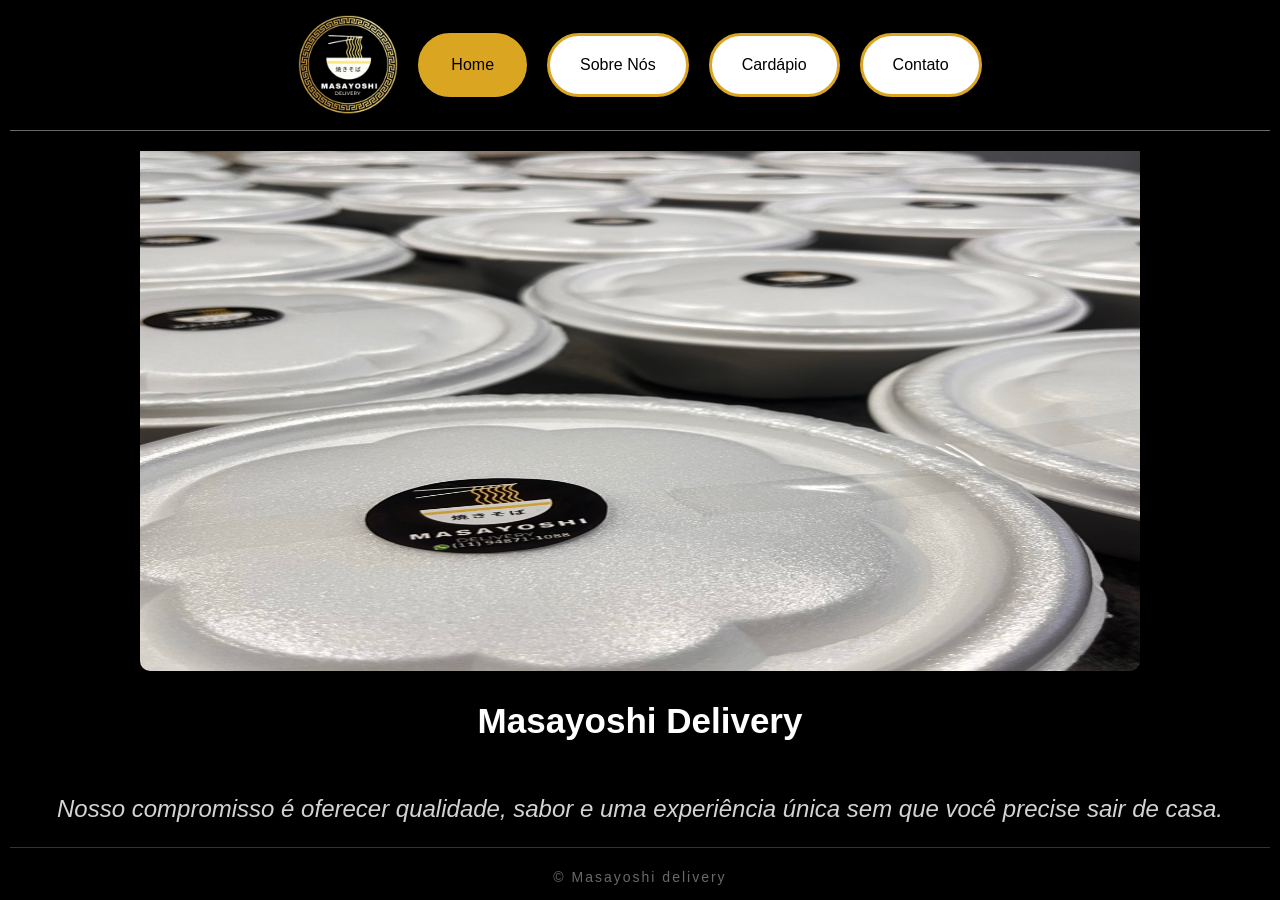
<file: index.html>
<!DOCTYPE html>
<html lang="en">
<head>
    <meta charset="UTF-8">
    <meta name="viewport" content="width=device-width, initial-scale=1.0">
    
    <link rel="stylesheet" href="style/footer.css">
    <link rel="stylesheet" href="style/index.css">
    <link rel="stylesheet" href="style/header.css">
    <link rel="stylesheet" href="style/botao.css">
    
    <link rel="shortcut icon" href="images/favicon.ico" type="image/x-icon">


    
    <title>Home</title>
</head>


    <body>
    <header>
        <img class="logo" src="images/Logo.png" alt="Logo do Masayoshi Delivery">

        
        <nav>
            <a href="index.html" class="botao ativo">Home</a>
            <a href="pages/sobre_nos.html" class="botao">Sobre Nós</a>
            <a href="pages/cardapio.html" class="botao">Cardápio</a>
            <a href="pages/contato.html" class="botao">Contato</a>
        </nav>

    </header>

    <img src="images/Pedidos.jpg" alt="Imagem pedidos" class="pedidos" id="pedidos">

    <div class="loja">
        <h3> Masayoshi Delivery </h3>
    </div>

    <div class="slogan">
        <p>
         Nosso compromisso é oferecer qualidade, sabor e uma experiência única
        sem que você precise sair de casa.
        </p>
    </div>

    <footer> &copy;  Masayoshi delivery</footer>

    
</body>
</html>
</file>
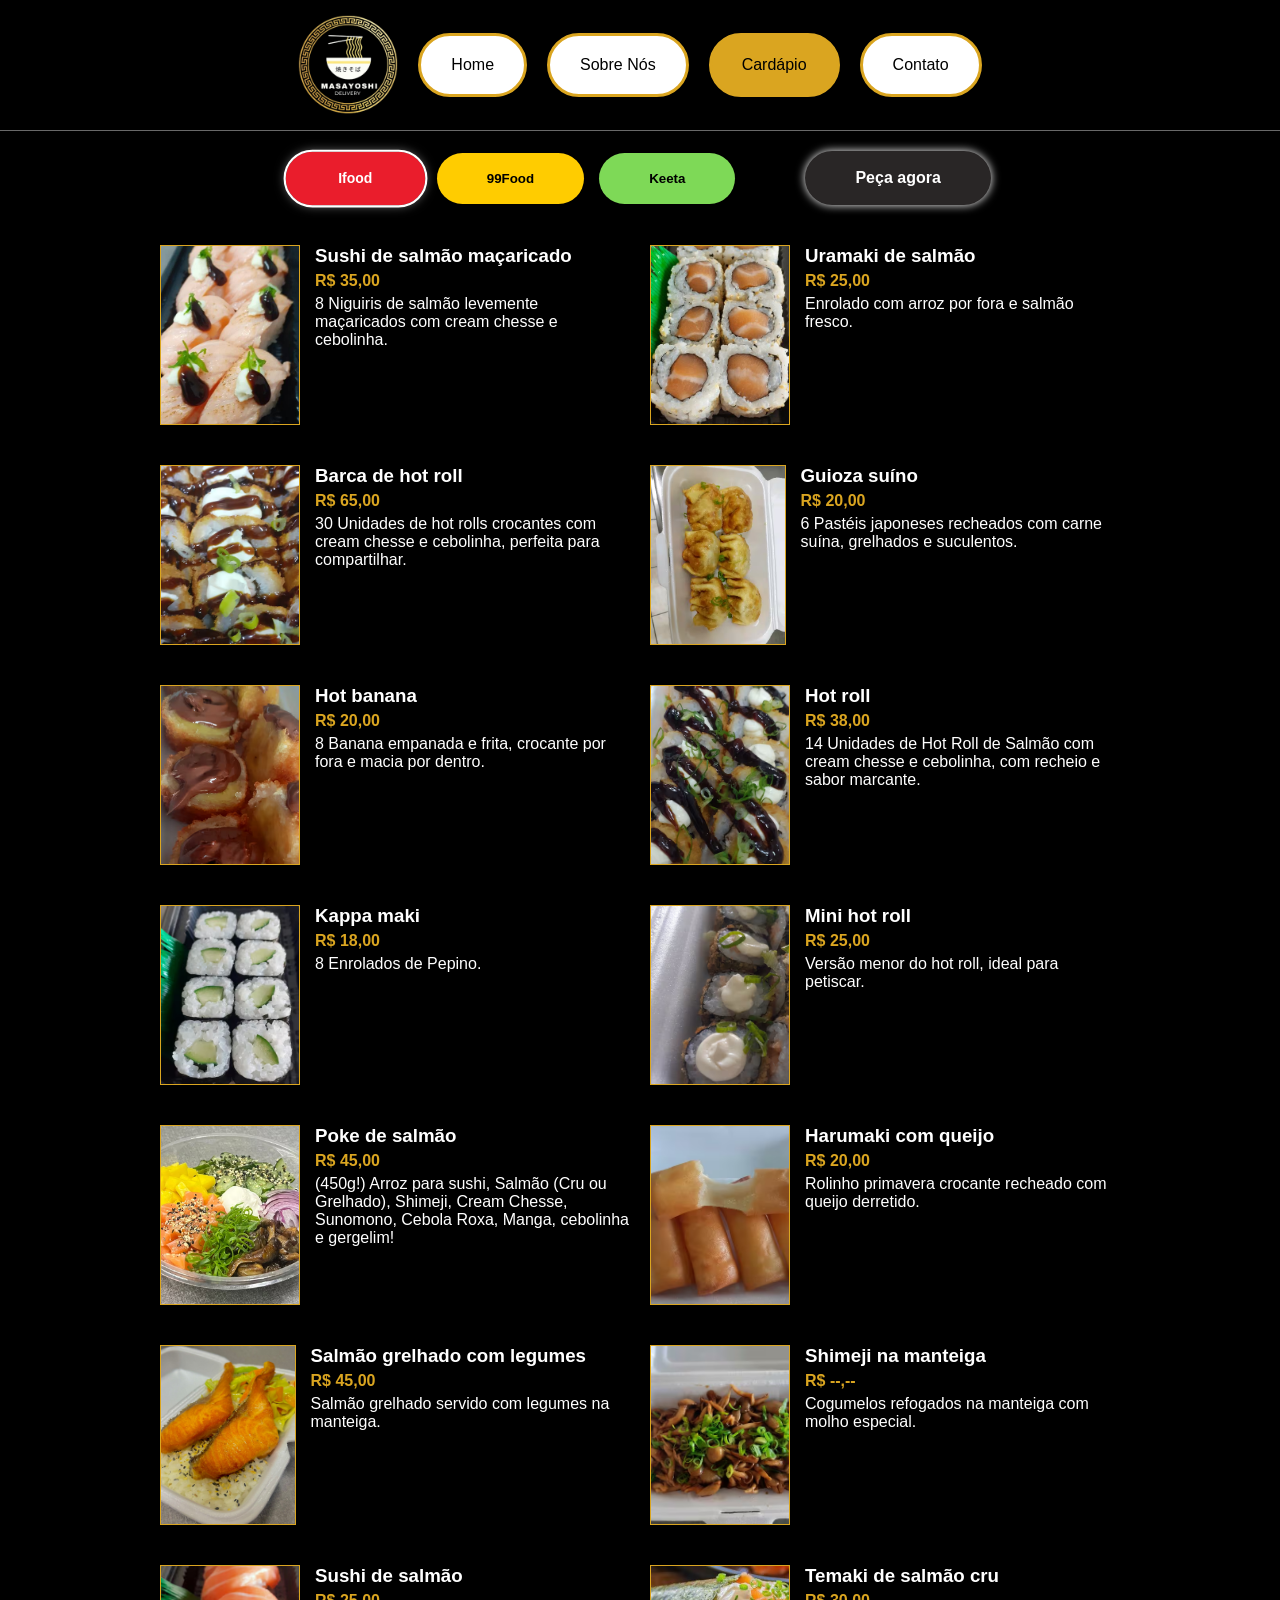
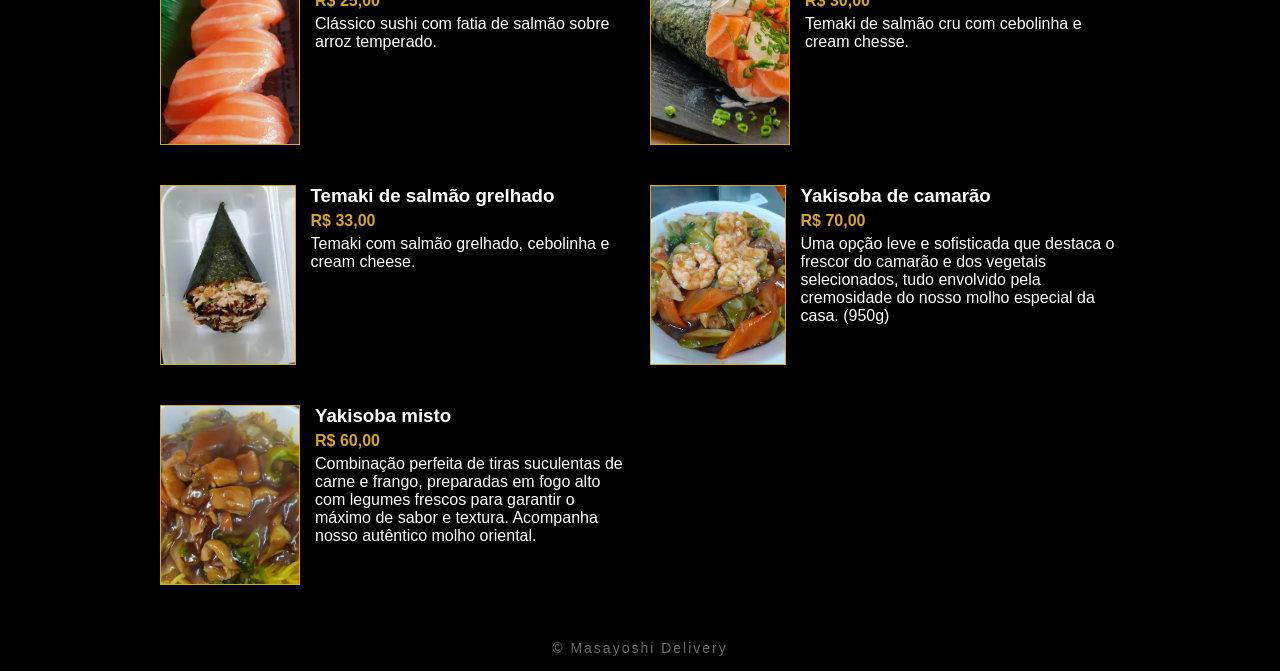
<file: pages/cardapio.html>
<!DOCTYPE html>
<html lang="pt-br">
<head>
    <meta charset="UTF-8">
    <meta name="viewport" content="width=device-width, initial-scale=1.0">

    <link rel="stylesheet" href="../style/cardapio.css">
    <link rel="stylesheet" href="../style/footer.css">
    <link rel="stylesheet" href="../style/botao.css">
    <link rel="stylesheet" href="../style/header.css">

    <link rel="shortcut icon" href="../images/favicon.ico" type="image/x-icon">
    
    <title>Cardápio</title>
</head>

<body>

    <!-- HEADER -->
    <header>
        <img class="logo" src="../images/Logo.png" alt="Logo do Masayoshi Delivery">

        <nav>
            <a href="../index.html" class="botao">Home</a>
            <a href="sobre_nos.html" class="botao">Sobre Nós</a>
            <a href="cardapio.html" class="botao ativo">Cardápio</a>
            <a href="contato.html" class="botao">Contato</a>
        </nav>
    </header>


    <div class="botoes-cardapio">
    
    <div class="grupo-botoes">
        <button class="btn ifood ativo" onclick="mostrar('ifood', this)">Ifood</button>
        <button class="btn food99" onclick="mostrar('food99', this)">99Food</button>
        <button class="btn keeta" onclick="mostrar('keeta', this)">Keeta</button>

    </div>

        <a href="../pages/contato.html" class="btn pedir">Peça agora</a>

    </div>

    <!-- ========================= -->
    <!-- 🍣 CARDÁPIO IFOOD -->
    <!-- ========================= -->
    <div id="ifood" class="cardapio">

        <div class="item">
            <img src="../images/imagens_ifood/sushi de salmao maçaricado.jpg" class="imagens_cardapio">
            <div class="info">
                <div class="topo">
                    <h3>Sushi de salmão maçaricado</h3>
                    <span class="preco">R$ 35,00</span>
                </div>
                <p>8 Niguiris de salmão levemente maçaricados com cream chesse e cebolinha.</p>
            </div>
        </div>

        <div class="item">
            <img src="../images/imagens_ifood/urumaki de salmao.jpg" class="imagens_cardapio">
            <div class="info">
                <div class="topo">
                    <h3>Uramaki de salmão</h3>
                    <span class="preco">R$ 25,00</span>
                </div>
                <p>Enrolado com arroz por fora e salmão fresco.</p>
            </div>
        </div>

        <div class="item">
            <img src="../images/imagens_ifood/barca de hot holl.avif" class="imagens_cardapio">
            <div class="info">
                <div class="topo">
                    <h3>Barca de hot roll</h3>
                    <span class="preco">R$ 65,00</span>
                </div>
                <p>30 Unidades de hot rolls crocantes com cream chesse e cebolinha, perfeita para compartilhar.</p>
            </div>
        </div>

        <div class="item">
            <img src="../images/imagens_ifood/guioza suino.avif" class="imagens_cardapio">
            <div class="info">
                <div class="topo">
                    <h3>Guioza suíno</h3>
                    <span class="preco">R$ 20,00</span>
                </div>
                <p>6 Pastéis japoneses recheados com carne suína, grelhados e suculentos.</p>
            </div>
        </div>

        <div class="item">
            <img src="../images/imagens_ifood/hot banana.avif" class="imagens_cardapio">
            <div class="info">
                <div class="topo">
                    <h3>Hot banana</h3>
                    <span class="preco">R$ 20,00</span>
                </div>
                <p> 8 Banana empanada e frita, crocante por fora e macia por dentro.</p>
            </div>
        </div>

        <div class="item">
            <img src="../images/imagens_ifood/hot holl.avif" class="imagens_cardapio">
            <div class="info">
                <div class="topo">
                    <h3>Hot roll</h3>
                    <span class="preco">R$ 38,00</span>
                </div>
                <p>14 Unidades de Hot Roll de Salmão com cream chesse e cebolinha, com recheio e sabor marcante.</p>
            </div>
        </div>

        <div class="item">
            <img src="../images/imagens_ifood/mappa maki.avif" class="imagens_cardapio">
            <div class="info">
                <div class="topo">
                    <h3>Kappa maki</h3>
                    <span class="preco">R$ 18,00</span>
                </div>
                <p>8 Enrolados de Pepino.</p>
            </div>
        </div>

        <div class="item">
            <img src="../images/imagens_ifood/mini hot holl.avif" class="imagens_cardapio">
            <div class="info">
                <div class="topo">
                    <h3>Mini hot roll</h3>
                    <span class="preco">R$ 25,00</span>
                </div>
                <p>Versão menor do hot roll, ideal para petiscar.</p>
            </div>
        </div>

        <div class="item">
            <img src="../images/imagens_ifood/poke de salmao.avif" class="imagens_cardapio">
            <div class="info">
                <div class="topo">
                    <h3>Poke de salmão</h3>
                    <span class="preco">R$ 45,00</span>
                </div>
                <p>(450g!) Arroz para sushi, Salmão (Cru ou Grelhado), Shimeji, Cream Chesse, Sunomono, Cebola Roxa, Manga, cebolinha e gergelim!</p>
            </div>
        </div>

        <div class="item">
            <img src="../images/imagens_ifood/porção de harumaki com queijo.avif" class="imagens_cardapio">
            <div class="info">
                <div class="topo">
                    <h3>Harumaki com queijo</h3>
                    <span class="preco">R$ 20,00</span>
                </div>
                <p>Rolinho primavera crocante recheado com queijo derretido.</p>
            </div>
        </div>

        <div class="item">
            <img src="../images/imagens_ifood/salmao grelhado c legumes na manteiga.avif" class="imagens_cardapio">
            <div class="info">
                <div class="topo">
                    <h3>Salmão grelhado com legumes</h3>
                    <span class="preco">R$ 45,00</span>
                </div>
                <p>Salmão grelhado servido com legumes na manteiga.</p>
            </div>
        </div>

        <div class="item">
            <img src="../images/imagens_ifood/shimeji na manteiga.avif" class="imagens_cardapio">
            <div class="info">
                <div class="topo">
                    <h3>Shimeji na manteiga</h3>
                    <span class="preco">R$ --,--</span>
                </div>
                <p>Cogumelos refogados na manteiga com molho especial.</p>
            </div>
        </div>

        <div class="item">
            <img src="../images/imagens_ifood/sushi de salmao.avif" class="imagens_cardapio">
            <div class="info">
                <div class="topo">
                    <h3>Sushi de salmão</h3>
                    <span class="preco">R$ 25,00</span>
                </div>
                <p>Clássico sushi com fatia de salmão sobre arroz temperado.</p>
            </div>
        </div>

        <div class="item">
            <img src="../images/imagens_ifood/temaki de salmao cru.avif" class="imagens_cardapio">
            <div class="info">
                <div class="topo">
                    <h3>Temaki de salmão cru</h3>
                    <span class="preco">R$ 30,00</span>
                </div>
                <p>Temaki de salmão cru com cebolinha e cream chesse.</p>
            </div>
        </div>

        <div class="item">
            <img src="../images/imagens_ifood/temaki de salmao grelhado.avif" class="imagens_cardapio">
            <div class="info">
                <div class="topo">
                    <h3>Temaki de salmão grelhado</h3>
                    <span class="preco">R$ 33,00</span>
                </div>
                <p>Temaki com salmão grelhado, cebolinha e cream cheese.</p>
            </div>
        </div>

        <div class="item">
            <img src="../images/imagens_ifood/yakisoba de camarão.avif" class="imagens_cardapio">
            <div class="info">
                <div class="topo">
                    <h3>Yakisoba de camarão</h3>
                    <span class="preco">R$ 70,00</span>
                </div>
                <p>Uma opção leve e sofisticada que destaca o frescor do camarão e dos vegetais selecionados, tudo envolvido pela cremosidade do nosso molho especial da casa. (950g)</p>
            </div>
        </div>

        <div class="item">
            <img src="../images/imagens_ifood/yakisoba misto(carne frango).avif" class="imagens_cardapio">
            <div class="info">
                <div class="topo">
                    <h3>Yakisoba misto</h3>
                    <span class="preco">R$ 60,00</span>
                </div>
                <p>Combinação perfeita de tiras suculentas de carne e frango, preparadas em fogo alto com legumes frescos para garantir o máximo de sabor e textura. Acompanha nosso autêntico molho oriental.</p>
            </div>
        </div>

</div>

    <!-- ========================= -->
    <!-- 🍱 CARDÁPIO 99 -->
    <!-- ========================= -->
    <div id="food99" class="cardapio" style="display: none;">

        <div class="item">
            <img src="../images/imagens_99/sushi de salmao maçaricado.jpg" class="imagens_cardapio">
            <div class="info">
                <div class="topo">
                    <h3>Sushi de salmão maçaricado</h3>
                    <span class="preco">R$ 30,00</span>
                </div>
                <p>8 Niguiris de salmão levemente maçaricados com cream chesse e cebolinha.</p>
            </div>
        </div>

     <div class="item">
        <img src="../images/imagens_99/urumaki de salmao.jpg" class="imagens_cardapio">
        <div class="info">
            <div class="topo">
                <h3>Uramaki de salmão</h3>
                <span class="preco">R$ 22,50</span>
            </div>
            <p>Enrolado de arroz por fora com recheio de salmão fresco.</p>
        </div>
    </div>

    <div class="item">
        <img src="../images/imagens_99/barca de hot holl.avif" class="imagens_cardapio">
        <div class="info">
            <div class="topo">
                <h3>Barca de hot roll</h3>
                <span class="preco">R$ 55,00</span>

            </div>
            <p>30 Unidades de Hot Roll de salmão com cream chesse e cebolinha, perfeita para compartilhar.</p>
        </div>
    </div>

    <div class="item">
        <img src="../images/imagens_99/guioza suino.avif" class="imagens_cardapio">
        <div class="info">
            <div class="topo">
                <h3>Guioza suíno</h3>
                <span class="preco">R$ 16,90</span>
            </div>
            <p>6 Unidades de Pastéis japoneses recheados com carne suína, grelhados e suculentos.</p>
        </div>
    </div>

    <div class="item">
        <img src="../images/imagens_99/hot banana.avif" class="imagens_cardapio">
        <div class="info">
            <div class="topo">
                <h3>Hot banana</h3>
                <span class="preco">R$ 17,00</span>
            </div>
            <p>8 Hot Bananas com chocolate, crocante por fora e macia por dentro.</p>
        </div>
    </div>

    <div class="item">
        <img src="../images/imagens_99/hot holl.avif" class="imagens_cardapio">
        <div class="info">
            <div class="topo">
                <h3>Hot roll</h3>
                <span class="preco">R$ 28,90</span>
            </div>
            <p>14 Unidades de Hot Roll de Salmão com cream chesse e cebolinha, com recheio e sabor marcante.</p>
        </div>
    </div>

    <div class="item">
        <img src="../images/imagens_99/mappa maki.avif" class="imagens_cardapio">
        <div class="info">
            <div class="topo">
                <h3>Kappa maki</h3>
                <span class="preco">R$ 16,00</span>
            </div>
            <p>8 Enrolados de Pepino.</p>
        </div>
    </div> 

    <div class="item">
        <img src="../images/imagens_99/mini hot holl.avif" class="imagens_cardapio">
        <div class="info">
            <div class="topo">
                <h3>Mini hot roll</h3>
                <span class="preco">R$ 25,00</span>
            </div>
            <p>Versão menor do hot roll, ideal para petiscar.</p>
        </div>
    </div>

    <div class="item">
        <img src="../images/imagens_99/poke de salmao.avif" class="imagens_cardapio">
        <div class="info">
            <div class="topo">
                <h3>Poke de salmão</h3>
                <span class="preco">R$ 38,00</span>
            </div>
            <p>(450g!) Arroz para sushi, Salmão (Cru ou Grelhado), Shimeji, Cream Chesse, Sunomono, Cebola Roxa, Manga, cebolinha e gergelim!</p>
        </div>
    </div>

    <div class="item">
        <img src="../images/imagens_99/porção de harumaki com queijo.avif" class="imagens_cardapio">
        <div class="info">
            <div class="topo">
                <h3>Harumaki com queijo</h3>
                <span class="preco">R$ 18,00</span>
            </div>
            <p>Rolinho primavera crocante recheado com queijo derretido.</p>
        </div>
    </div>

    <div class="item">
        <img src="../images/imagens_99/salmao grelhado c legumes na manteiga.avif" class="imagens_cardapio">
        <div class="info">
            <div class="topo">
                <h3>Salmão grelhado com legumes</h3>
                <span class="preco">R$38,25 </span>
            </div>
            <p>Salmão grelhado servido com legumes na manteiga, acompanha Gohan.</p>
        </div>
    </div>
    <div class="item">
        <img src="../images/imagens_99/shimeji na manteiga.avif" class="imagens_cardapio">
        <div class="info">
            <div class="topo">
                <h3>Shimeji na manteiga</h3>
                <span class="preco">R$ 19,00</span>
            </div>
            <p>Cogumelos refogados na manteiga com molho especial.</p>
        </div>
    </div>

    <div class="item">
        <img src="../images/imagens_99/sushi de salmao.avif" class="imagens_cardapio">
        <div class="info">
            <div class="topo">
                <h3>Sushi de salmão</h3>
                <span class="preco">R$ 25,00</span>
            </div>
            <p>Clássico sushi com fatia de salmão sobre arroz temperado.</p>
        </div>
    </div>

    <div class="item">
        <img src="../images/imagens_99/temaki de salmao cru.avif" class="imagens_cardapio">
        <div class="info">
            <div class="topo">
                <h3>Temaki de salmão cru</h3>
                <span class="preco">R$ 25,00</span>
            </div>
            <p>Temaki de salmão cru com cebolinha e cream chesse..</p>
        </div>
    </div>

    <div class="item">
        <img src="../images/imagens_99/temaki de salmao grelhado.avif" class="imagens_cardapio">
        <div class="info">
            <div class="topo">
                <h3>Temaki de salmão grelhado</h3>
                <span class="preco">R$ 25,00</span>
            </div>
            <p>Temaki com salmão grelhado, cebolinha e cream cheese.</p>
        </div>
    </div>

    <div class="item">
        <img src="../images/imagens_99/yakisoba de camarão.avif" class="imagens_cardapio">
        <div class="info">
            <div class="topo">
                <h3>Yakisoba de camarão</h3>
                <span class="preco">R$ 52,00</span>
            </div>
            <p>Uma opção leve e sofisticada que destaca o frescor do camarão e dos vegetais selecionados, tudo envolvido pela cremosidade do nosso molho especial da casa. (950g)</p>
        </div>
    </div>

    <div class="item">
        <img src="../images/imagens_99/yakisoba misto(carne frango).avif" class="imagens_cardapio">
        <div class="info">
            <div class="topo">
                <h3>Yakisoba misto</h3>
                <span class="preco">R$ 45,00</span>
            </div>
            <p>Combinação perfeita de tiras suculentas de carne e frango, preparadas em fogo alto com legumes frescos para garantir o máximo de sabor e textura. Acompanha nosso autêntico molho oriental.</p>
        </div>
    </div>

    <div class="item">
        <img src="../images/imagens_99/temaki hot.png" class="imagens_cardapio">
        <div class="info">
            <div class="topo">
                <h3>Temaki hot</h3>
                <span class="preco">R$ 29,50</span>
            </div>
            <p>Temaki empanado e frito, com recheio cremoso e sabor intenso..</p>
        </div>
    </div>

    </div>

    <!-- ========================= -->
    <!-- 🍜 CARDÁPIO KEETA -->
    <!-- ========================= -->
    <div id="keeta" class="cardapio" style="display: none;">

        <div class="item">
            <img src="../images/imagens_keeta/sushi de salmao maçaricado.jpg" class="imagens_cardapio">
            <div class="info">
                <div class="topo">
                    <h3>Sushi de salmão maçaricado</h3>
                    <span class="preco">R$ 35,00</span>
                </div>
                <p>8 Niguiris de salmão levemente maçaricados com cream chesse e cebolinha.</p>
            </div>
        </div>

        <div class="item">
        <img src="../images/imagens_keeta/urumaki de salmao.jpg" class="imagens_cardapio">
        <div class="info">
            <div class="topo">
                <h3>Uramaki de salmão</h3>
                <span class="preco">R$ 25,00</span>
            </div>
            <p>Enrolado de arroz por fora com recheio de salmão fresco.</p>
        </div>
    </div>

    <div class="item">
        <img src="../images/imagens_keeta/barca de hot holl.avif" class="imagens_cardapio">
        <div class="info">
            <div class="topo">
                <h3>Barca de hot roll</h3>
                <span class="preco">R$ 65,00</span>
            </div>
            <p>30 Unidades de Hot Roll de salmão com cream chesse e cebolinha, perfeita para compartilhar.</p>
        </div>
    </div>

    <div class="item">
        <img src="../images/imagens_keeta/guioza suino.avif" class="imagens_cardapio">
        <div class="info">
            <div class="topo">
                <h3>Guioza suíno</h3>
                <span class="preco">R$ 20,00</span>
            </div>
            <p>6 Pastéis japoneses recheados com carne suína, grelhados e suculentos.</p>
        </div>
    </div>

    <div class="item">
        <img src="../images/imagens_keeta/hot banana.avif" class="imagens_cardapio">
        <div class="info">
            <div class="topo">
                <h3>Hot banana</h3>
                <span class="preco">R$ 20,00</span>
            </div>
            <p>8 Hot Bananas com chocolate, crocante por fora e macia por dentro.</p>
        </div>
    </div>

    <div class="item">
        <img src="../images/imagens_keeta/hot holl.avif" class="imagens_cardapio">
        <div class="info">
            <div class="topo">
                <h3>Hot roll</h3>
                <span class="preco">R$ 38,00</span>
            </div>
            <p>14 Unidades de Hot Roll de Salmão com cream chesse e cebolinha, com recheio e sabor marcante.</p>
        </div>
    </div>

    <div class="item">
        <img src="../images/imagens_keeta/mappa maki.avif" class="imagens_cardapio">
        <div class="info">
            <div class="topo">
                <h3>Kappa maki</h3>
                <span class="preco">R$ 18,00</span>
            </div>
            <p>8 Enrolados de Pepino</p>
        </div>
    </div>

    <div class="item">
        <img src="../images/imagens_keeta/mini hot holl.avif" class="imagens_cardapio">
        <div class="info">
            <div class="topo">
                <h3>Mini hot roll</h3>
                <span class="preco">R$ 25,00</span>
            </div>
            <p>Versão menor do hot roll, ideal para petiscar.</p>
        </div>
    </div>

    <div class="item">
        <img src="../images/imagens_keeta/poke de salmao.avif" class="imagens_cardapio">
        <div class="info">
            <div class="topo">
                <h3>Poke de salmão</h3>
                <span class="preco">R$ 45,00</span>
            </div>
            <p>(450g!) Arroz para sushi, Salmão (Cru ou Grelhado), Shimeji, Cream Chesse, Sunomono, Cebola Roxa, Manga, cebolinha e gergelim!</p>
        </div>
    </div>

    <div class="item">
        <img src="../images/imagens_keeta/porção de harumaki com queijo.avif" class="imagens_cardapio">
        <div class="info">
            <div class="topo">
                <h3>Harumaki com queijo</h3>
                <span class="preco">R$ 20,00</span>
            </div>
            <p>Rolinho primavera crocante recheado com queijo derretido.</p>
        </div>
    </div>

    <div class="item">
        <img src="../images/imagens_keeta/salmao grelhado c legumes na manteiga.avif" class="imagens_cardapio">
        <div class="info">
            <div class="topo">
                <h3>Salmão grelhado com legumes</h3>
                <span class="preco">R$ 45,00</span>
            </div>
            <p>Salmão grelhado servido com legumes na manteiga, acompanha gohan.</p>
        </div>
    </div>

    <div class="item">
        <img src="../images/imagens_keeta/shimeji na manteiga.avif" class="imagens_cardapio">
        <div class="info">
            <div class="topo">
                <h3>Shimeji na manteiga</h3>
                <span class="preco">R$ 22,00</span>
            </div>
            <p>Cogumelos refogados na manteiga com molho especial.</p>
        </div>
    </div>

    <div class="item">
        <img src="../images/imagens_keeta/sushi de salmao.avif" class="imagens_cardapio">
        <div class="info">
            <div class="topo">
                <h3>Sushi de salmão</h3>
                <span class="preco">R$ 25,00</span>
            </div>
            <p>Clássico sushi com fatia de salmão sobre arroz temperado.</p>
        </div>
    </div>

    <div class="item">
        <img src="../images/imagens_keeta/temaki de salmao cru.avif" class="imagens_cardapio">
        <div class="info">
            <div class="topo">
                <h3>Temaki de salmão cru</h3>
                <span class="preco">R$ 30,00</span>
            </div>
            <p>Temaki de salmão cru com cream chesse e cebolinha.</p>
        </div>
    </div>

    <div class="item">
        <img src="../images/imagens_keeta/temaki de salmao grelhado.avif" class="imagens_cardapio">
        <div class="info">
            <div class="topo">
                <h3>Temaki de salmão grelhado</h3>
                <span class="preco">R$ 33,00</span>
            </div>
            <p>Temaki com salmão grelhado, cebolinha e cream cheese.</p>
        </div>
    </div>

    <div class="item">
        <img src="../images/imagens_keeta/yakisoba de camarão.avif" class="imagens_cardapio">
        <div class="info">
            <div class="topo">
                <h3>Yakisoba de camarão</h3>
                <span class="preco">R$ 70,00</span>
            </div>
            <p>Uma opção leve e sofisticada que destaca o frescor do camarão e dos vegetais selecionados, tudo envolvido pela cremosidade do nosso molho especial da casa. (950g)</p>
        </div>
    </div>

    <div class="item">
        <img src="../images/imagens_keeta/yakisoba misto(carne frango).avif" class="imagens_cardapio">
        <div class="info">
            <div class="topo">
                <h3>Yakisoba misto</h3>
                <span class="preco">R$ 60,00</span>
            </div>
            <p>Combinação perfeita de tiras suculentas de carne e frango, preparadas em fogo alto com legumes frescos para garantir o máximo de sabor e textura. Acompanha nosso autêntico molho oriental.</p>
        </div>
    </div>

    </div>

    <!-- FOOTER -->
    <footer> &copy; Masayoshi Delivery</footer>

    <!-- SCRIPT -->
    <script src="../scripts/cardapio.js"></script>

</body>
</html>
</file>
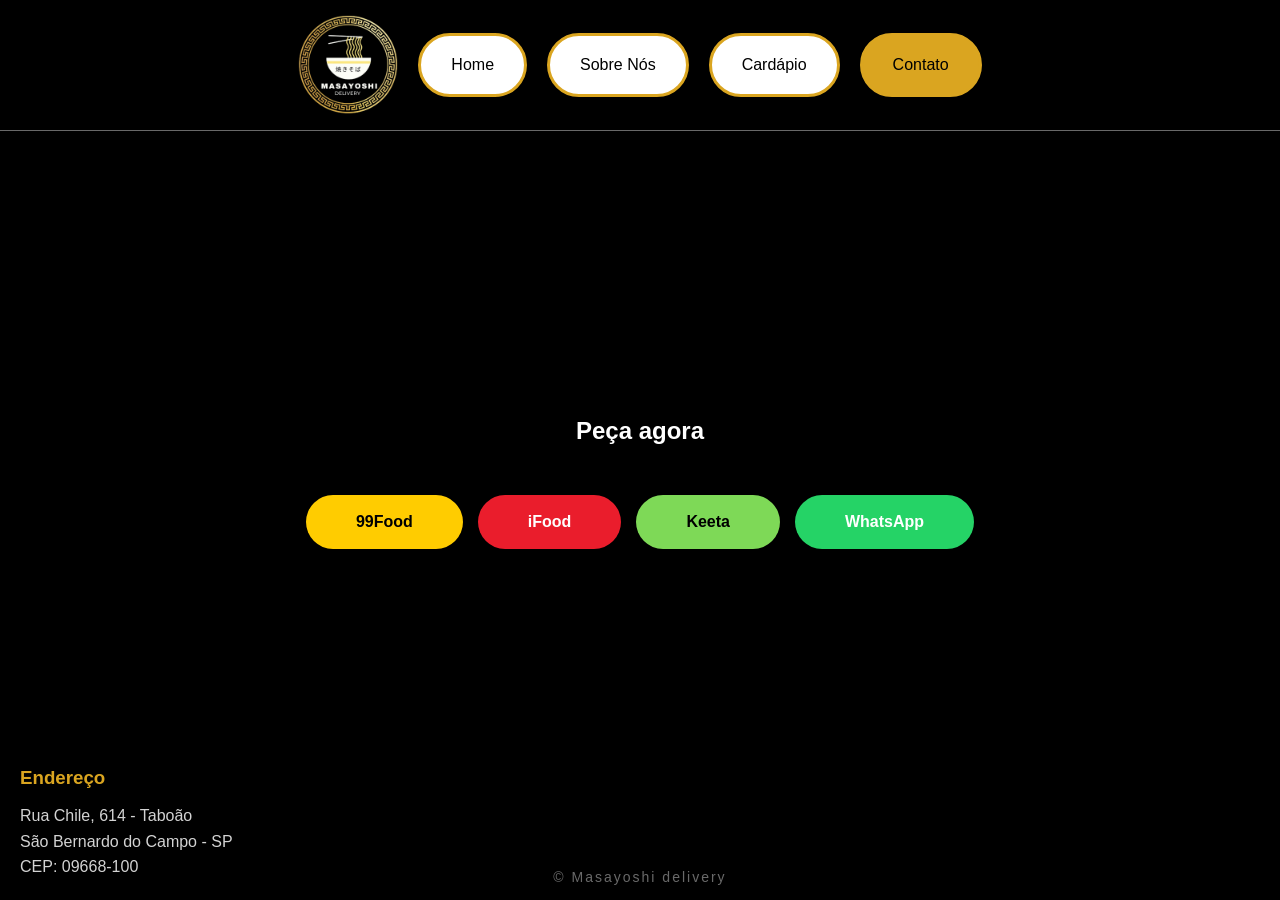
<file: pages/contato.html>
<!DOCTYPE html>
<html lang="en">
<head>
    <meta charset="UTF-8">
    <meta name="viewport" content="width=device-width, initial-scale=1.0">
    
    <link rel="stylesheet" href="../style/contato.css">
    <link rel="stylesheet" href="../style/footer.css">
    <link rel="stylesheet" href="../style/botao.css">
    <link rel="stylesheet" href="../style/header.css">
    
    <link rel="shortcut icon" href="../images/favicon.ico" type="image/x-icon">
    
    <title>Contato</title>
</head>

<body>
    <header>
        <img class="logo" src="../images/Logo.png" alt="Logo do Masayoshi Delivery">

        <nav>
            <a href="../index.html" class="botao">Home</a>
            <a href="sobre_nos.html" class="botao">Sobre Nós</a>
            <a href="cardapio.html" class="botao">Cardápio</a>
            <a href="contato.html" class="botao ativo">Contato</a>
        </nav>
    </header>

    <div class="contato-container">

        <h2>Peça agora</h2>

        <div class="botoes-contato">

            <a href="https://oia.99app.com/dlp9/eE5NUE?share_media=WHATSAPP" 
               class="btn food99" target="_blank">
                 99Food
            </a>

            <a href="https://www.ifood.com.br/delivery/sao-bernardo-do-campo-sp/masayoshi--delivery-yakisoba-taboao/bb4e6da8-a427-4816-b17a-04b9951cbc00?UTM_Medium=share" 
               class="btn ifood" target="_blank">
                 iFood
            </a>

            <a href="https://url-eu.mykeeta.com/JC24nEIz" 
               class="btn keeta" target="_blank">
                 Keeta
            </a>

            <a href="https://wa.me/5511948711088" 
               class="btn whatsapp" target="_blank">
                 WhatsApp
            </a>

        </div>

        <div class="endereco">
            <h3>Endereço</h3>
            <p>Rua Chile, 614 - Taboão</p>
            <p>São Bernardo do Campo - SP</p>
            <p>CEP: 09668-100</p>
        </div>

    </div>

    <footer> &copy; Masayoshi delivery</footer>
    
</body>
</html>
</file>
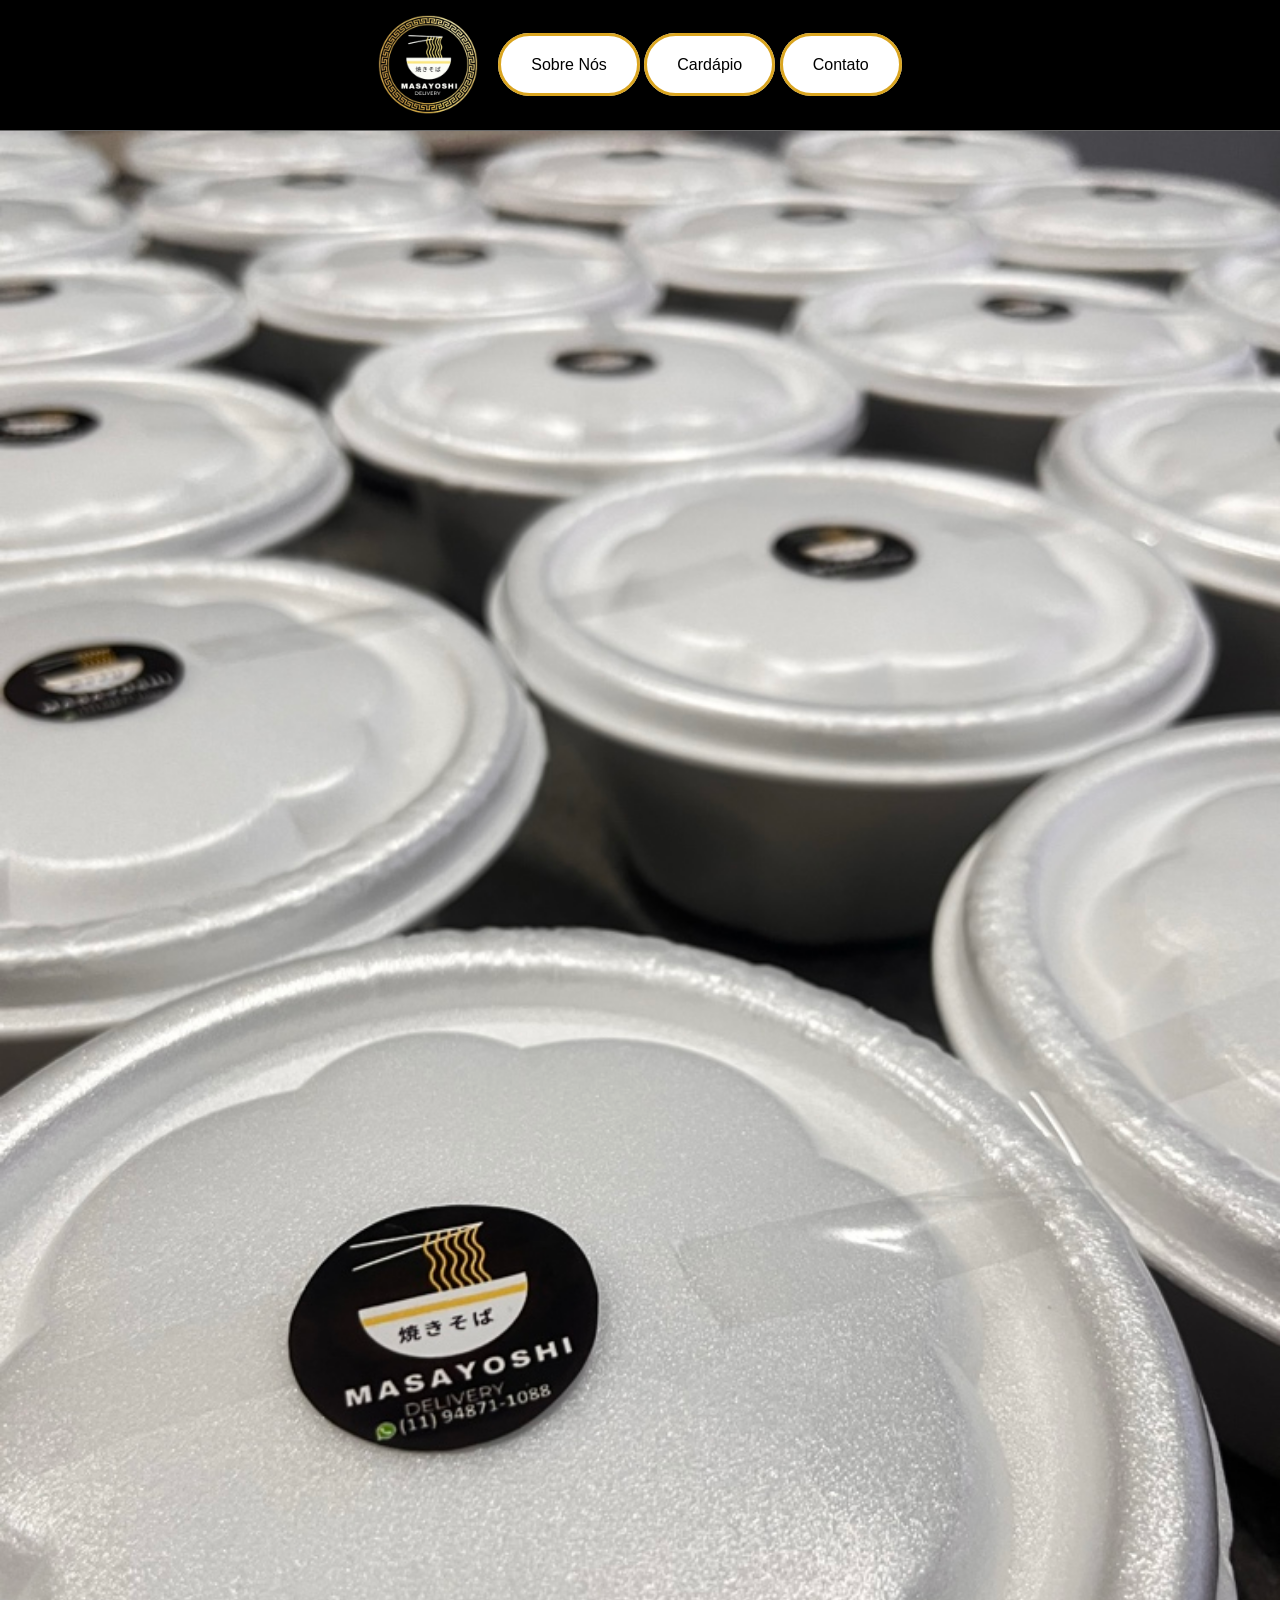
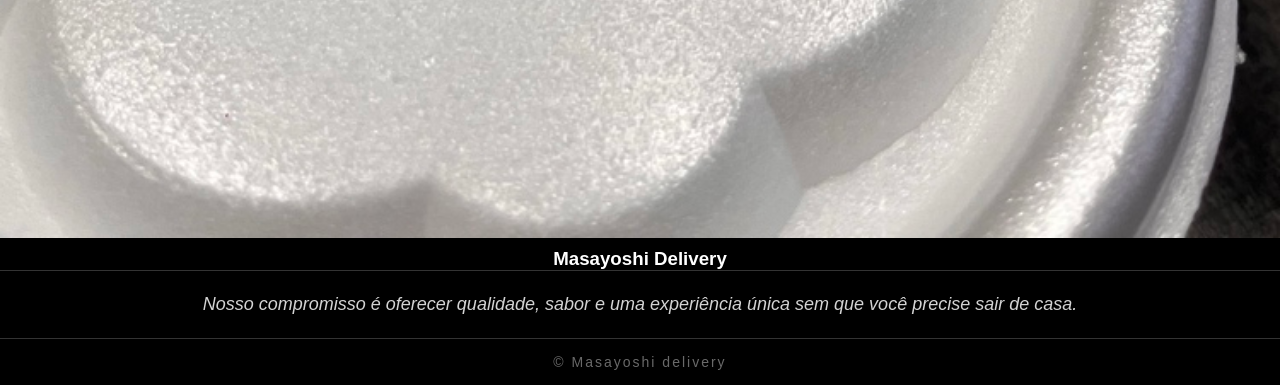
<file: pages/home.html>
<!DOCTYPE html>
<html lang="en">
<head>
    <meta charset="UTF-8">
    <meta name="viewport" content="width=device-width, initial-scale=1.0">
    
    <link rel="stylesheet" href="../style/footer.css">
    <link rel="stylesheet" href="../style/home.css">
    <link rel="stylesheet" href="../style/botao.css">
    <link rel="shortcut icon" href="img/favicon.ico" type="image/x-icon">


    <title>Home</title>
</head>


    <body>
    <header>
        <img class="logo" src="../images/Logo.png" alt="Logo do Masayoshi Delivery">

        <nav>
            <a href="../pages/sobre_nos.html" class="botao">Sobre Nós</a>
            <a href="../pages/cardapio.html" class="botao">Cardápio</a>
            <a href="../pages/contato.html" class="botao">Contato</a>
            
        </nav>

    </header>

    <img src="../images/Pedidos.jpg" alt="Imagem pedidos" class="pedidos">

    <div class="loja">
        <h3> Masayoshi Delivery </h3>
    </div>

    <div class="slogan">
        <p>
         Nosso compromisso é oferecer qualidade, sabor e uma experiência única
        sem que você precise sair de casa.
        </p>
    </div>

    <footer> &copy;  Masayoshi delivery</footer>

    
</body>
</html>
</file>
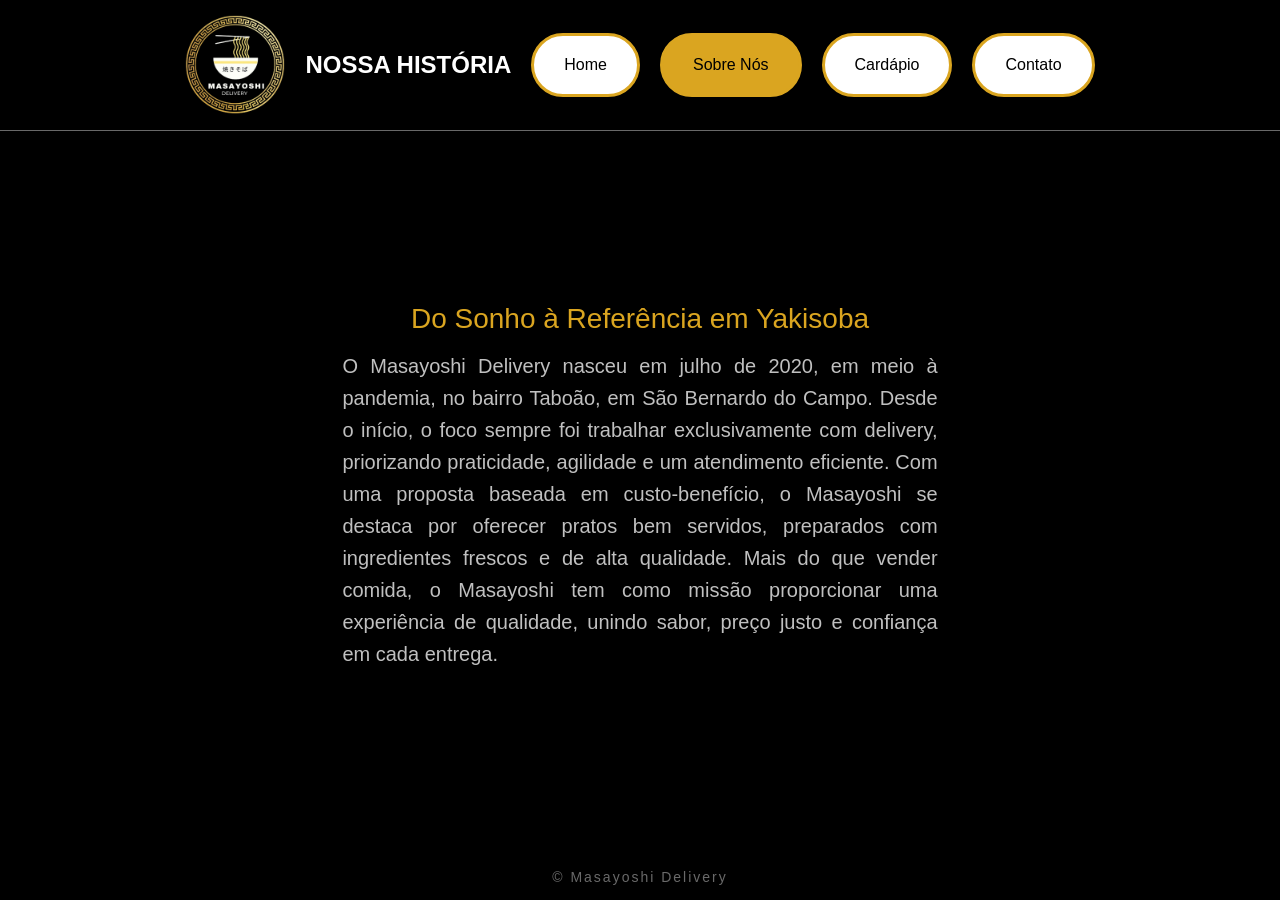
<file: pages/sobre_nos.html>
<!DOCTYPE html>
<html lang="pt-br">
<head>
    <meta charset="UTF-8">
    <meta name="viewport" content="width=device-width, initial-scale=1.0">

    <link rel="stylesheet" href="../style/sobre_nos.css">
    <link rel="stylesheet" href="../style/footer.css">
    <link rel="stylesheet" href="../style/header.css">
    <link rel="stylesheet" href="../style/botao.css">
    
    <link rel="shortcut icon" href="../images/favicon.ico" type="image/x-icon">
    
    <title>Sobre Nós</title>
</head>


<body>
    <header>
        <img class="logo" src="../images/Logo.png" alt="Logo do Masayoshi Delivery">
        <h2> <span class="stretch-title"> NOSSA HISTÓRIA </span></h2> 

        <nav>
            <a href="../index.html" class="botao">Home</a>
            <a href="sobre_nos.html" class="botao ativo">Sobre Nós</a>
            <a href="cardapio.html" class="botao">Cardápio</a>
            <a href="contato.html" class="botao">Contato</a>
        </nav>
    </header>

    <div class="conteudo">
        <div class="historia">
            <h3>Do Sonho à Referência em Yakisoba</h3>

            <p>O Masayoshi Delivery nasceu em julho de 2020, em meio à pandemia, no bairro Taboão, em São Bernardo do Campo.
            Desde o início, o foco sempre foi trabalhar exclusivamente com delivery, priorizando praticidade, agilidade e um atendimento eficiente.
            Com uma proposta baseada em custo-benefício, o Masayoshi se destaca por oferecer pratos bem servidos, preparados com ingredientes frescos e de alta qualidade.
            Mais do que vender comida, o Masayoshi tem como missão proporcionar uma experiência de qualidade, unindo sabor, preço justo e confiança em cada entrega.</p>
        </div>


    </div> 
    
    <footer> &copy;  Masayoshi Delivery</footer>
</body>
</html>
</file>
<file: style/footer.css>
footer {
    margin-top: auto;
    text-align: center;
    padding: 15px; 
    background-color: black;
    color: dimgray;
    font-size: 14px;
    letter-spacing: 2px;
}

@media (max-width: 768px){

    footer{
        font-size: 12px;
        padding: 10px;
        letter-spacing: 1px;
    }

}
</file>
<file: style/index.css>
* {
    margin: 0;
    padding: 0;
    box-sizing: border-box;
    font-family: 'Helvetica Neue', Arial, sans-serif;
}

body {
    background-color: black;
    color: white;
    min-height: 100vh;
    display: flex;
    flex-direction: column;
    padding: 0 10px;
    overflow: hidden;
}


.logo{
    width: 100px; 
    height: auto;
}

.loja h3{
    text-align: center;
    padding: 30px 0px 30px 0px;
    font-size: 35px;
}

/* imagem de centro */
.pedidos{
    padding-top: 20px;

    width: 100%;
    max-width: 1000px;

    max-height: 60vh; /* 🔥 usa altura da tela */
    height: auto;

    display: block;
    margin: 0 auto;
    border-radius: 10px;
}

.slogan {
    text-align: center;
    padding: 20px;
    border-bottom: 1px solid #333;
}

.slogan p {
    font-size: 24px;
    font-style: italic;
    color: lightgray;
    line-height: 1.5;
}



@media (max-width: 768px) {

    .loja h3{
        font-size: 24px;
        padding: 20px 0;
    }

    .slogan p{
        font-size: 16px;
        padding: 0 10px;
    }

    .pedidos{
        max-height: 40vh;
    }

}
</file>
<file: style/header.css>
header{
    display: flex;
    align-items: center;
    justify-content: center;
    gap: 20px;
    padding: 15px 8%;
    border-bottom: 1px solid dimgray;
}

nav{
    display: flex;
    gap: 20px;
}

@media (max-width: 768px){

    header{
        flex-direction: column; /* 🔥 quebra em coluna */
        gap: 15px;
        text-align: center;
    }

    nav{
        flex-wrap: wrap; /* 🔥 permite quebrar linha */
        justify-content: center;
        gap: 10px;
    }

    .botao{
        padding: 12px 18px; /* 🔥 menor no mobile */
        font-size: 14px;
    }

    .logo{
        width: 80px; /* 🔥 logo menor */
    }
}
</file>
<file: style/botao.css>
.botao{
    background-color: white;
    padding: 20px 30px 20px 30px;
    border-radius: 40px;
    border: 3px solid goldenrod;
    transition: 0.3s;
    text-decoration: none;
    color: black;
    cursor: pointer;
}

.botao:hover{
    background-color: palegoldenrod;
}

.botao.ativo{
    background-color: goldenrod;
}
</file>
<file: style/cardapio.css>
* {
    margin: 0;
    padding: 0;
    box-sizing: border-box;
    font-family: 'Helvetica Neue', Arial, sans-serif;
}

body {
    background-color: black;
    color: white;
    min-height: 100vh;
    display: flex;
    flex-direction: column;
}


.logo{
    width: 100px; 
    height: auto;
}

/*Botoes*/

.botoes-cardapio{
    display: flex;
    justify-content: center;
    align-items: center;
    margin: 20px 0;
    gap: 70px; /* espaço entre grupo e botão */
}

.grupo-botoes{
    display: flex;
    gap: 15px; /* espaço entre os 3 botões */
}

.btn{
    padding: 18px 50px;
    border: none;
    border-radius: 100px;
    color: white;
    font-weight: bold;
    cursor: pointer;
    transition: 0.2s;
    display: inline-block;
    text-align: center;
}

.btn:hover{
    opacity: 0.8;
}

.btn.ativo{
    outline: 2px solid white;
    transform: scale(1.05);
    box-shadow: 0 0 10px rgba(255,255,255,0.5);
}

.ifood{
    background-color: #ea1d2c;
}

.food99{
    background-color: #ffcc00;
    color: black;
}

.keeta{
    background-color: #7ed957;
    color: black;
}

.pedir{
    background-color: #292626;
    color: white;
    text-decoration: none;
    font-weight: bold;
    box-shadow: 0 0 10px rgb(255, 255, 255);
}

/* Imagens */
.imagens_cardapio{
    width: 140px;
    height: 180px;
    object-fit: cover;
    border: 1px solid goldenrod;
}

.item{
    display: flex;
    gap: 15px;
    margin-bottom: 20px;
    align-items: flex-start;
}

.cardapio{
    display: grid;
    grid-template-columns: repeat(2, 1fr); /* 🔥 sempre 2 no PC */
    gap: 20px;
    padding: 20px;
    max-width: 1000px;
    margin: 0 auto;
}

.info{
    display: flex;
    flex-direction: column;
    justify-content: flex-start;
}

.info h3{
    margin: 0 0 5px 0;
}

.info p{
    margin-top: 5px;
}

.info h2{
    font-size: medium;
}

.preco{
    font-weight: bold;
    color: goldenrod;
    margin-bottom: 5px;
}

@media (max-width: 768px){

    .botoes-cardapio{
        flex-direction: column;
        gap: 20px;
    }

    .grupo-botoes{
        flex-wrap: wrap;
        justify-content: center;
    }

    .btn{
        padding: 12px 25px;
        font-size: 14px;
    }

    .cardapio{
        grid-template-columns: 1fr; /* 🔥 1 por linha no celular */
    }

    .item{
        flex-direction: row;
        gap: 10px;
    }

    .imagens_cardapio{
        width: 110px;
        height: 140px;
    }

    .info h3{
        font-size: 16px;
    }

    .info p{
        font-size: 14px;
    }
}
</file>
<file: style/contato.css>
* {
    margin: 0;
    padding: 0;
    box-sizing: border-box;
    font-family: 'Helvetica Neue', Arial, sans-serif;
}

body {
    background-color: black;
    color: white;
    min-height: 100vh;
    display: flex;
    flex-direction: column;
}

.logo{
    width: 100px; 
    height: auto;
}

/* botoes */
.botoes-contato{
    display: flex;
    justify-content: center;
    align-items: center;
    margin: 20px 0;
    gap: 15px; 
}

.contato-container{
    display: flex;
    flex-direction: column;
    justify-content: center; /* centraliza vertical */
    align-items: center;     /* centraliza horizontal */
    text-align: center;
    flex: 1; /* ocupa o espaço disponível */
    gap: 30px;
}

/* endereço */
.endereco{
    position: fixed;
    bottom: 20px;
    left: 20px;
    text-align: left;
    color: lightgray;
    line-height: 1.6;
}

.endereco h3{
    color: goldenrod;
    margin-bottom: 10px;
}

.btn{
    padding: 18px 50px;
    border: none;
    border-radius: 100px;
    color: white;
    font-weight: bold;
    cursor: pointer;
    transition: 0.2s;
    display: inline-block;
    text-align: center;
    text-decoration: none; /* tira o sublinhado do link */
}

.btn:hover{
    opacity: 0.8;
}

.btn.ativo{
    outline: 2px solid white;
    transform: scale(1.05);
    box-shadow: 0 0 10px rgba(255,255,255,0.5);
}

.ifood{
    background-color: #ea1d2c;
}

.food99{
    background-color: #ffcc00;
    color: black;
}

.keeta{
    background-color: #7ed957;
    color: black;
}


.whatsapp{
    background-color: #25D366;
    color: white; 
}

@media (max-width: 768px){
    .botoes-contato{
        flex-direction: column;
        gap: 15px;
    }

    .btn{
        width: 100%;
        max-width: 350px;
        padding: 14px;
        font-size: 15px;
    }

    .endereco{
        position: static; /* 🔥 remove o fixed */
        text-align: center;
        margin-top: 20px;
    }


    h2{
        font-size: 22px;
    }
}
</file>
<file: style/home.css>
* {
    margin: 0;
    padding: 0;
    box-sizing: border-box;
    font-family: 'Helvetica Neue', Arial, sans-serif;
}

body {
    background-color: black;
    color: white;
    min-height: 100vh;
    display: flex;
    flex-direction: column;
}

header{
    display: flex;
    align-items: center;
    justify-content: center;
    gap: 20px;
    padding: 15px 8%;
    border-bottom: 1px solid dimgray;
}

.logo{
    width: 100px; 
    height: auto;
}

.loja h3{
    text-align: center;
    padding-top: 10px;
}

/* .pedidos img{
    width: 300px;   
    height: auto;   
    border: 3px solid dimgray;
} */

.slogan {
    text-align: center;
    padding: 20px;
    border-top: 1px solid #333;
    border-bottom: 1px solid #333;
}

.slogan p {
    font-size: 18px;
    font-style: italic;
    color: lightgray;
    line-height: 1.5;
}
</file>
<file: style/sobre_nos.css>
* {
    margin: 0;
    padding: 0;
    box-sizing: border-box;
    font-family: 'Helvetica Neue', Arial, sans-serif;
}

body {
    background-color: black;
    color: white;
    min-height: 100vh;
    display: flex;
    flex-direction: column;
}


.logo{
    width: 100px; 
    height: auto;
}


.conteudo {
    max-width: 800px;
    margin: 0 auto;
    padding: 20px 8%; 
    display: flex;
    flex-direction: column;
    justify-content: center; 
    flex: 1; 
    gap: 25px;
}


.historia {
    text-align: center;
}

.historia h3 {
    font-size: 28px;
    color: goldenrod; 
    margin-bottom: 15px;
    font-weight: normal;
}

.historia p {
    margin-bottom: 12px;
    line-height: 1.6;
    color: silver;
    font-size: 20px;
    text-align: justify;
}

@media (max-width: 768px) {

    .conteudo{
        padding: 20px 20px;
    }

    .historia h3{
        font-size: 22px;
    }

    .historia p{
        font-size: 16px;
        text-align: left; 
    }

}
</file>
